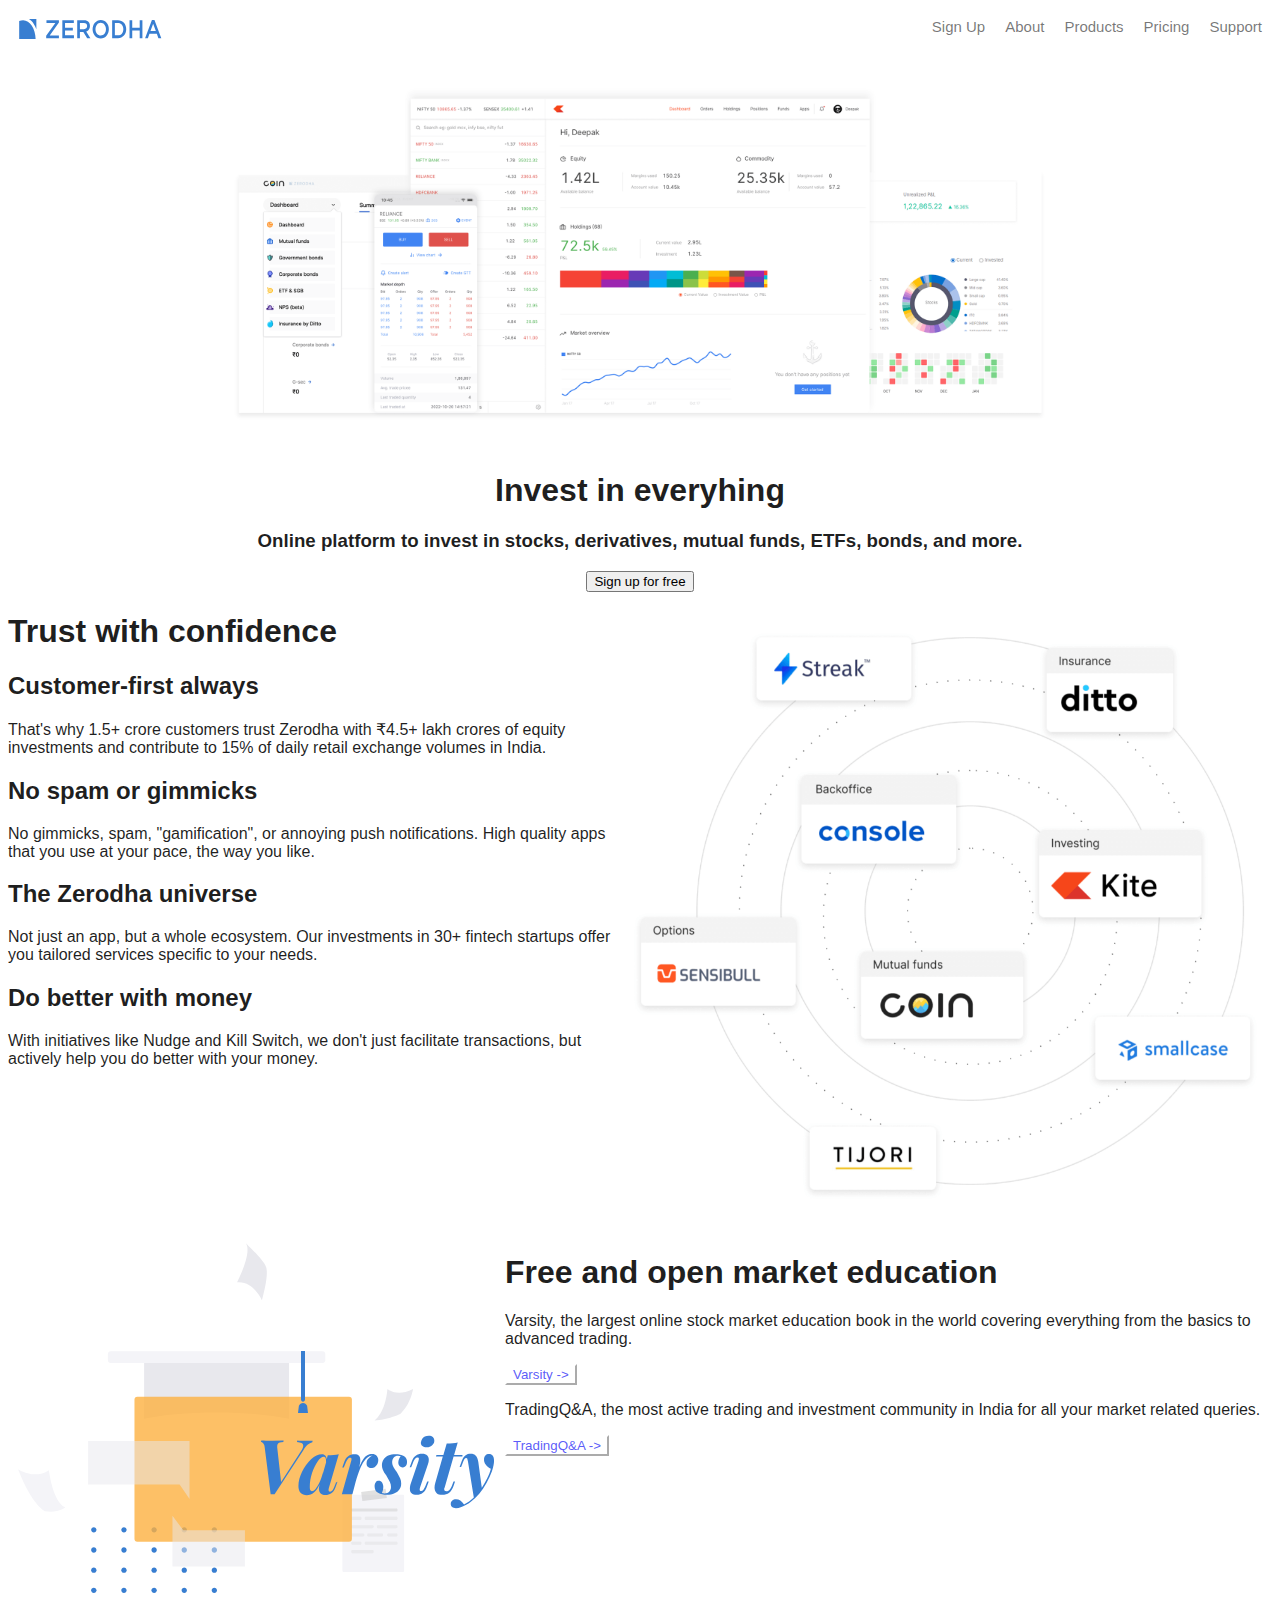
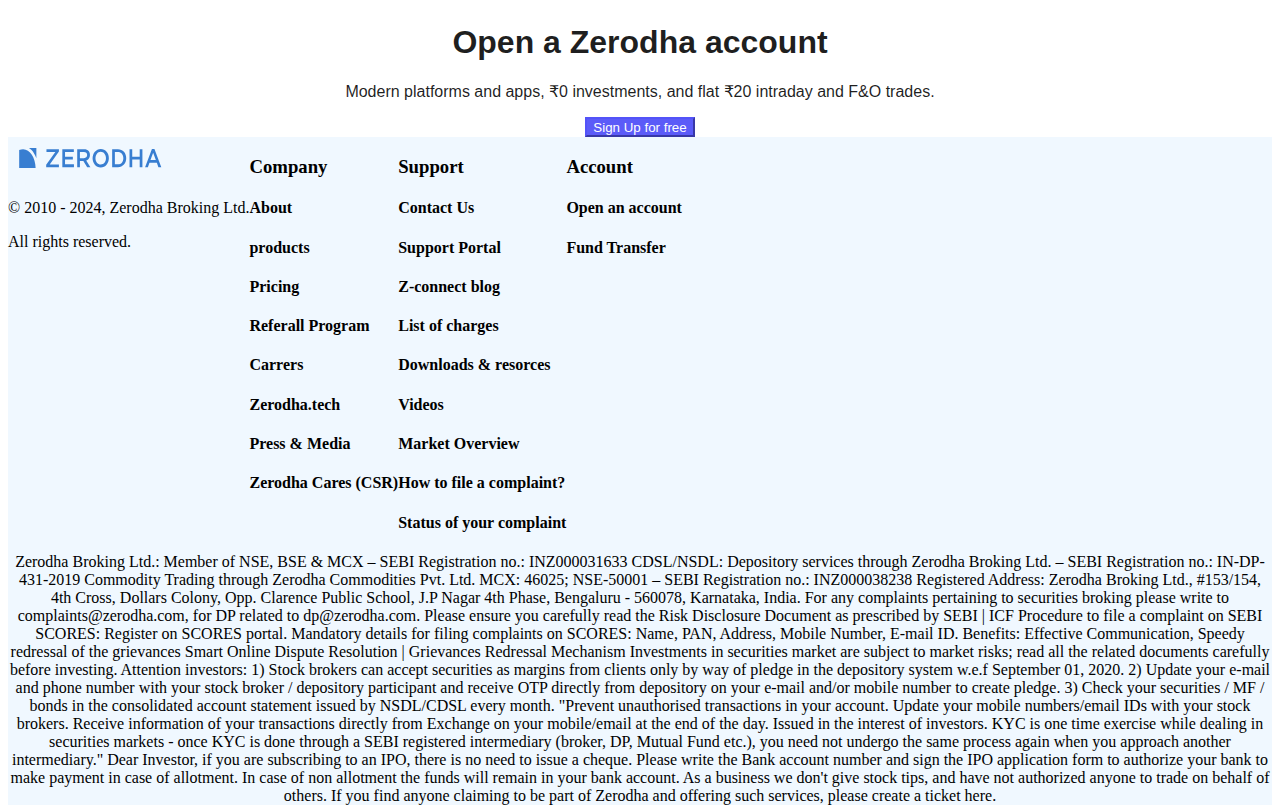
<file: index.html>
<!DOCTYPE html>

<html>
    <head>
        <link rel="stylesheet" type="text/css" href="style.css">
    </head>

    <body>

        <div id="nav-bar">

        

            <div id="nav-text"><a href="support.html">Support</a></div>
            <div id="nav-text"><a href="pricing.html">Pricing</a></div>
            <div id="nav-text"><a href="products.html">Products</a></div>
            <div id="nav-text"><a href="about.html">About</a></div>
            <div id="nav-text"><a href="signup.html">Sign Up</a></div>
    
            <a href="index.html">
                <img src="zerodha_logo.svg" alt="Website Logo" style="width: 145px;height:22px; display: inline-block; padding: 10px;">
            </a>
    
            <div>
                <center>
                    <div>
                        <div>
                            <img src="landing.png" alt="landing" style="width:70%;height: 90%; display: inline-block; padding: 10px;">
                        </div>
                        <div>
                            <div>
                            <h1 style="font-family: 'Segoe UI', Tahoma, Geneva, Verdana, sans-serif; color: rgba(0, 0, 0, 0.877);">Invest in everyhing</h1>
                            </div>
                            <div>
                                <h3 style="font-family: 'Segoe UI', Tahoma, Geneva, Verdana, sans-serif; color: rgba(0, 0, 0, 0.877);">Online platform to invest in stocks, derivatives, mutual funds, ETFs, bonds, and more.</h3>
                            </div>
                        </div>
                        <div id="button_signup">
                            <button id="button_signup"> Sign up for free</button>
                        </div>
                    </div>
                </center>
            </div>

            <div style="display: flex;">

                <div style="display: block; font-family: 'Segoe UI', Tahoma, Geneva, Verdana, sans-serif; color: rgba(0, 0, 0, 0.877);">
                    <h1 style="display: flex;">Trust with confidence</h1>
                    <h2>Customer-first always</h2>
                    <p>That's why 1.5+ crore customers trust Zerodha with ₹4.5+ lakh crores of equity investments and contribute to 15% of daily retail exchange volumes in India.</p>
                    <h2>No spam or gimmicks</h2>
                    <p>No gimmicks, spam, "gamification", or annoying push notifications. High quality apps that you use at your pace, the way you like.</p>
                    <h2>The Zerodha universe</h2>
                    <p>Not just an app, but a whole ecosystem. Our investments in 30+ fintech startups offer you tailored services specific to your needs.</p>
                    <h2>Do better with money</h2>
                    <p>With initiatives like Nudge and Kill Switch, we don't just facilitate transactions, but actively help you do better with your money.</p>
                </div>

                <img src="ecosystem.png" alt="ecosystem Logo" style="width: 50%; height:50%; padding: 10px;"> 
                
            </div>

            <div style="display: flex;">

                <img src="index-education.svg" alt="ecosystem Logo" style="width: 40%; height:35%; padding: 10px;"> 
                

                <div style="display: block; font-family: 'Segoe UI', Tahoma, Geneva, Verdana, sans-serif; color: rgba(0, 0, 0, 0.877);">
                    <h1 style="display: flex;">Free and open market education</h1>
                   
                     <p>Varsity, the largest online stock market education book in the world covering everything from the basics to advanced trading.</p>
                    <button style="background-color: white; border-color: white; color: rgba(83, 83, 248, 0.952);">Varsity -></button>
                        
                    <p>TradingQ&A, the most active trading and investment community in India for all your market related queries.</p>
                    <button style="background-color: white; border-color: white; color: rgba(83, 83, 248, 0.952);">TradingQ&A -></button>
                    
                </div>

            </div>


            <div>
                <center>
                    <div>
                        <h1 style="font-family: 'Segoe UI', Tahoma, Geneva, Verdana, sans-serif; color: rgba(0, 0, 0, 0.877);">Open a Zerodha account</h1>
                        <p style="font-family: 'Segoe UI', Tahoma, Geneva, Verdana, sans-serif; color: rgba(0, 0, 0, 0.877);">Modern platforms and apps, ₹0 investments, and flat ₹20 intraday and F&O trades.</p>
                        <button style="color: white; border-color: rgba(83, 83, 248, 0.952); background-color: rgba(83, 83, 248, 0.952);font-family: 'Segoe UI', Tahoma, Geneva, Verdana, sans-serif; height: 20px; font-weight: 20px;">Sign Up for free</button>
                    </div>
                </center>
            </div>

            <div>
                <footer style="background-color: aliceblue;">
                    <div style="display: flex;">
                        <div style="display: block;">
                            <a href="index.html">
                                <img src="zerodha_logo.svg" alt="Website Logo" style="width: 145px;height:22px; display: inline-block; padding: 10px;">
                            </a>
                            <p>© 2010 - 2024, Zerodha Broking Ltd.</p>
                            <p> All rights reserved.</p>
                        </div>
                        <div>
                            <h3>Company</h3>
                            <h4>About</h4>
                            <h4>products</h4>
                            <h4>Pricing</h4>
                            <h4>Referall Program</h4>
                            <h4>Carrers</h4>
                            <h4>Zerodha.tech</h4>
                            <h4>Press & Media</h4>
                            <h4>Zerodha Cares (CSR)</h4>
                        </div>
                        <div>
                            <h3>Support</h3>
                            <h4>Contact Us</h4>
                            <h4>Support Portal</h4>
                            <h4>Z-connect blog</h4>
                            <h4>List of charges</h4>
                            <h4>Downloads & resorces</h4>
                            <h4>Videos</h4>
                            <h4>Market Overview</h4>
                            <h4>How to file a complaint?</h4>
                            <h4>Status of your complaint</h4>
                        </div>
                        <div>
                            <h3>Account</h3>
                            <h4>Open an account</h4>
                            <h4>Fund Transfer</h4>
                        </div>
                    </div>
                    <div>
                        <center>
                            <div>
                                Zerodha Broking Ltd.: Member of NSE, BSE​ &​ MCX – SEBI Registration no.: INZ000031633 CDSL/NSDL: Depository services through Zerodha Broking Ltd. – SEBI Registration no.: IN-DP-431-2019 Commodity Trading through Zerodha Commodities Pvt. Ltd. MCX: 46025; NSE-50001 – SEBI Registration no.: INZ000038238 Registered Address: Zerodha Broking Ltd., #153/154, 4th Cross, Dollars Colony, Opp. Clarence Public School, J.P Nagar 4th Phase, Bengaluru - 560078, Karnataka, India. For any complaints pertaining to securities broking please write to complaints@zerodha.com, for DP related to dp@zerodha.com. Please ensure you carefully read the Risk Disclosure Document as prescribed by SEBI | ICF

Procedure to file a complaint on SEBI SCORES: Register on SCORES portal. Mandatory details for filing complaints on SCORES: Name, PAN, Address, Mobile Number, E-mail ID. Benefits: Effective Communication, Speedy redressal of the grievances

Smart Online Dispute Resolution | Grievances Redressal Mechanism

Investments in securities market are subject to market risks; read all the related documents carefully before investing.

Attention investors: 1) Stock brokers can accept securities as margins from clients only by way of pledge in the depository system w.e.f September 01, 2020. 2) Update your e-mail and phone number with your stock broker / depository participant and receive OTP directly from depository on your e-mail and/or mobile number to create pledge. 3) Check your securities / MF / bonds in the consolidated account statement issued by NSDL/CDSL every month.

"Prevent unauthorised transactions in your account. Update your mobile numbers/email IDs with your stock brokers. Receive information of your transactions directly from Exchange on your mobile/email at the end of the day. Issued in the interest of investors. KYC is one time exercise while dealing in securities markets - once KYC is done through a SEBI registered intermediary (broker, DP, Mutual Fund etc.), you need not undergo the same process again when you approach another intermediary." Dear Investor, if you are subscribing to an IPO, there is no need to issue a cheque. Please write the Bank account number and sign the IPO application form to authorize your bank to make payment in case of allotment. In case of non allotment the funds will remain in your bank account. As a business we don't give stock tips, and have not authorized anyone to trade on behalf of others. If you find anyone claiming to be part of Zerodha and offering such services, please create a ticket here.
                            </div>
                        </center>
                    </div>
                </footer>
            </div>

        </div>

       
    
    </body>
</html>
</file>
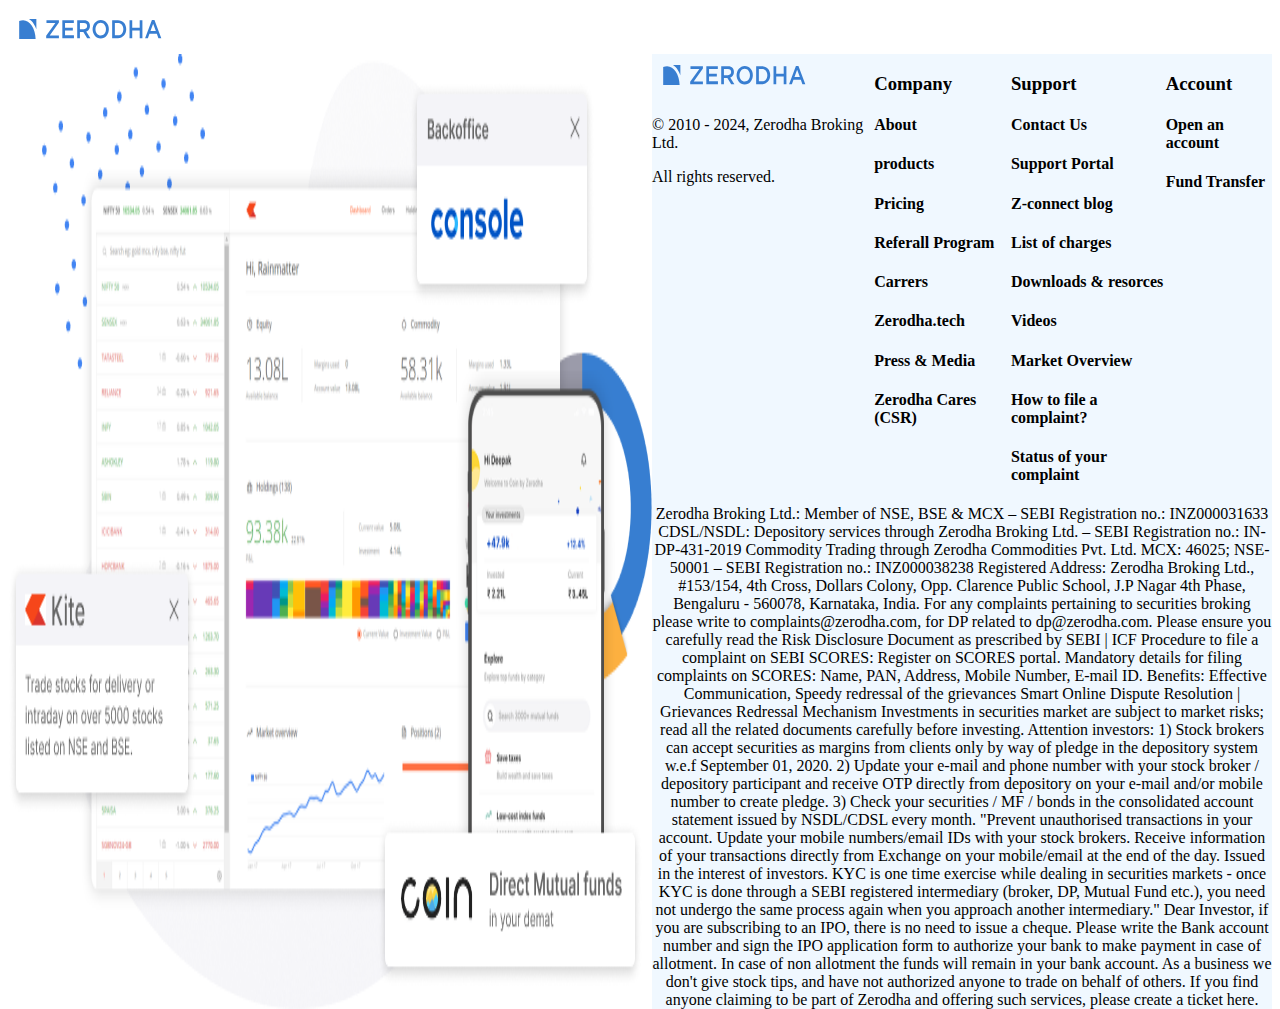
<file: signup.html>
<!DOCTYPE html>

<html>
    <head>
        <link rel="stylesheet" type="text/css" href="style.css">
    </head>

    <body>

        <div id="nav-bar">
            <a href="index.html">
                <img src="zerodha_logo.svg" alt="Website Logo" style="width: 145px;height:22px; display: inline-block; padding: 10px;">
            </a>
    
        
            
        <div style="display: flex;">
            <img src="landing.46a77378.png" alt="Picture" style="height: auto; width: fit-content;"
        
        </div>

            

            <div>
                <footer style="background-color: aliceblue;">
                    <div style="display: flex;">
                        <div style="display: block;">
                            <a href="index.html">
                                <img src="zerodha_logo.svg" alt="Website Logo" style="width: 145px;height:22px; display: inline-block; padding: 10px;">
                            </a>
                            <p>© 2010 - 2024, Zerodha Broking Ltd.</p>
                            <p> All rights reserved.</p>
                        </div>
                        <div>
                            <h3>Company</h3>
                            <h4>About</h4>
                            <h4>products</h4>
                            <h4>Pricing</h4>
                            <h4>Referall Program</h4>
                            <h4>Carrers</h4>
                            <h4>Zerodha.tech</h4>
                            <h4>Press & Media</h4>
                            <h4>Zerodha Cares (CSR)</h4>
                        </div>
                        <div>
                            <h3>Support</h3>
                            <h4>Contact Us</h4>
                            <h4>Support Portal</h4>
                            <h4>Z-connect blog</h4>
                            <h4>List of charges</h4>
                            <h4>Downloads & resorces</h4>
                            <h4>Videos</h4>
                            <h4>Market Overview</h4>
                            <h4>How to file a complaint?</h4>
                            <h4>Status of your complaint</h4>
                        </div>
                        <div>
                            <h3>Account</h3>
                            <h4>Open an account</h4>
                            <h4>Fund Transfer</h4>
                        </div>
                    </div>
                    <div>
                        <center>
                            <div>
                                Zerodha Broking Ltd.: Member of NSE, BSE​ &​ MCX – SEBI Registration no.: INZ000031633 CDSL/NSDL: Depository services through Zerodha Broking Ltd. – SEBI Registration no.: IN-DP-431-2019 Commodity Trading through Zerodha Commodities Pvt. Ltd. MCX: 46025; NSE-50001 – SEBI Registration no.: INZ000038238 Registered Address: Zerodha Broking Ltd., #153/154, 4th Cross, Dollars Colony, Opp. Clarence Public School, J.P Nagar 4th Phase, Bengaluru - 560078, Karnataka, India. For any complaints pertaining to securities broking please write to complaints@zerodha.com, for DP related to dp@zerodha.com. Please ensure you carefully read the Risk Disclosure Document as prescribed by SEBI | ICF

Procedure to file a complaint on SEBI SCORES: Register on SCORES portal. Mandatory details for filing complaints on SCORES: Name, PAN, Address, Mobile Number, E-mail ID. Benefits: Effective Communication, Speedy redressal of the grievances

Smart Online Dispute Resolution | Grievances Redressal Mechanism

Investments in securities market are subject to market risks; read all the related documents carefully before investing.

Attention investors: 1) Stock brokers can accept securities as margins from clients only by way of pledge in the depository system w.e.f September 01, 2020. 2) Update your e-mail and phone number with your stock broker / depository participant and receive OTP directly from depository on your e-mail and/or mobile number to create pledge. 3) Check your securities / MF / bonds in the consolidated account statement issued by NSDL/CDSL every month.

"Prevent unauthorised transactions in your account. Update your mobile numbers/email IDs with your stock brokers. Receive information of your transactions directly from Exchange on your mobile/email at the end of the day. Issued in the interest of investors. KYC is one time exercise while dealing in securities markets - once KYC is done through a SEBI registered intermediary (broker, DP, Mutual Fund etc.), you need not undergo the same process again when you approach another intermediary." Dear Investor, if you are subscribing to an IPO, there is no need to issue a cheque. Please write the Bank account number and sign the IPO application form to authorize your bank to make payment in case of allotment. In case of non allotment the funds will remain in your bank account. As a business we don't give stock tips, and have not authorized anyone to trade on behalf of others. If you find anyone claiming to be part of Zerodha and offering such services, please create a ticket here.
                            </div>
                        </center>
                    </div>
                </footer>
            </div>

        </div>

       
    
    </body>
</html>
</file>
<file: style.css>
#nav-bar{
    background-color: white;
    display: block;
    height: 60px;
}

#nav-text a {
    display: inline-block;
    color: rgba(0, 0, 0, 0.541);
    text-decoration: none;
    background-color: #dfdddd
    margin: 10px;
    padding: 10px;
    border-radius: 5px;
    font-family: 'Segoe UI', Tahoma, Geneva, Verdana, sans-serif;
    font-size: 15px;
    text-align: center;
    float: right;
}

#button-signup{
    width: 15%;
    height: 50%;
    font-size: 26px; 
    border-radius: 2.5px; 
    color: white; 
    border-color: rgb(74, 74, 247); 
    background-color: rgb(74, 74, 247); 
    font-family: 'Segoe UI', Tahoma, Geneva, Verdana, sans-serif;


}
</file>
